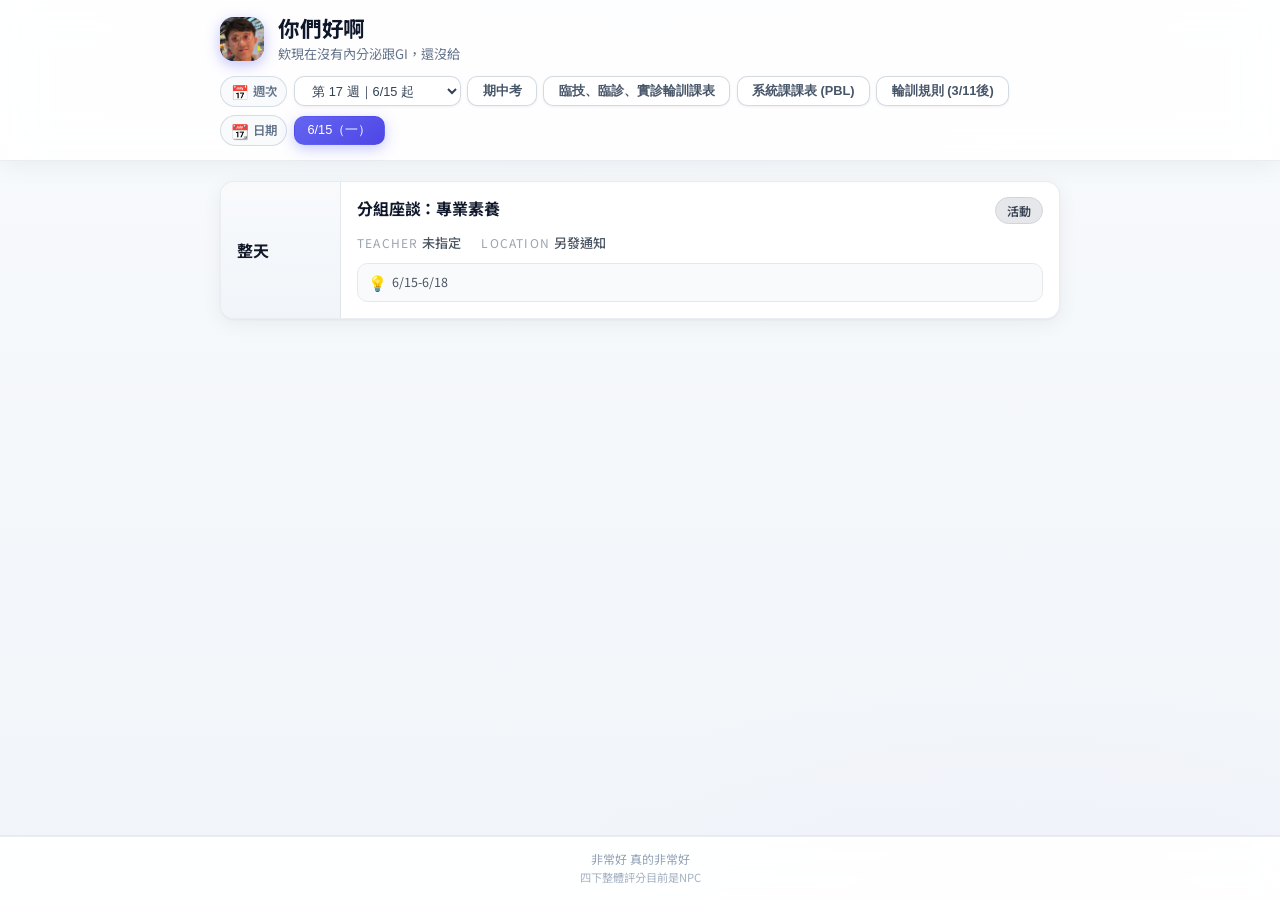
<file: index.html>
<!DOCTYPE html>
<html lang="zh-Hant">
<head>
  <meta charset="UTF-8">
  <title>大四下課表</title>
  <meta http-equiv="refresh" content="0; url=大四下課表.html">
  <script>
    // 保險：有些瀏覽器不吃 meta refresh，就用 JS 導向
    window.location.href = "大四下課表.html";
  </script>
</head>
<body>
  <p>正在為你開啟新版課表…</p>
</body>
</html>
</file>
<file: 大四下課表.css>
@import url("https://fonts.googleapis.com/css2?family=Noto+Sans+TC:wght@400;500;600;700&display=swap");

*,
*::before,
*::after {
    box-sizing: border-box;
}

html {
    scroll-behavior: smooth;
}

html, body {
    margin: 0;
    padding: 0;
    height: 100%;
}

body {
    font-family: "Noto Sans TC", -apple-system, BlinkMacSystemFont, "Segoe UI", sans-serif;
    background: #f8fafc;
    color: #0f172a;
    min-height: 100vh;
    -webkit-tap-highlight-color: transparent;
    display: flex;
    flex-direction: column;
}

/* 質感背景：淡雅漸層 + 極細紋理感 */
body::before {
    content: "";
    position: fixed;
    inset: 0;
    background:
        radial-gradient(ellipse 120% 80% at 50% -20%, rgba(99, 102, 241, 0.08) 0%, transparent 50%),
        radial-gradient(ellipse 80% 50% at 80% 100%, rgba(196, 181, 253, 0.06) 0%, transparent 50%),
        linear-gradient(180deg, #f8fafc 0%, #f1f5f9 100%);
    pointer-events: none;
    z-index: 0;
}

.container {
    width: 100%;
    max-width: 880px;
    margin: 0 auto;
    padding: 0 1.25rem;
    position: relative;
    z-index: 1;
}

.app-header {
    position: sticky;
    top: 0;
    z-index: 20;
    background: rgba(255, 255, 255, 0.85);
    backdrop-filter: blur(20px);
    -webkit-backdrop-filter: blur(20px);
    border-bottom: 1px solid rgba(148, 163, 184, 0.2);
    box-shadow: 0 1px 0 rgba(255, 255, 255, 0.8) inset, 0 4px 24px rgba(15, 23, 42, 0.06);
}

.app-header .container {
    padding-top: 0.9rem;
    padding-bottom: 0.9rem;
}

.header-main {
    display: flex;
    align-items: center;
    gap: 0.9rem;
    margin-bottom: 0.75rem;
}

.logo-circle {
    width: 44px;
    height: 44px;
    border-radius: 14px;
    display: flex;
    align-items: center;
    justify-content: center;
    background: linear-gradient(145deg, #6366f1 0%, #4f46e5 50%, #4338ca 100%);
    overflow: hidden;
    box-shadow:
        0 4px 14px rgba(99, 102, 241, 0.4),
        0 1px 0 rgba(255, 255, 255, 0.2) inset;
    flex-shrink: 0;
}

.logo-image {
    width: 100%;
    height: 100%;
    object-fit: cover;
    display: block;
}

.header-text {
    display: flex;
    flex-direction: column;
    gap: 0.1rem;
}

.title {
    margin: 0;
    font-size: 1.25rem;
    font-weight: 700;
    letter-spacing: -0.02em;
    color: #0f172a;
    line-height: 1.3;
}

.subtitle {
    margin: 0;
    font-size: 0.78rem;
    color: #64748b;
    line-height: 1.5;
}

@media (min-width: 640px) {
    .title {
        font-size: 1.35rem;
    }
    .subtitle {
        font-size: 0.82rem;
    }
}

.toolbar {
    display: flex;
    flex-direction: column;
    gap: 0.5rem;
    margin-top: 0.35rem;
}

.toolbar-row {
    display: flex;
    flex-wrap: wrap;
    align-items: center;
    gap: 0.4rem;
}

.notes-panel {
    margin-top: 0.35rem;
    padding: 0.6rem 0.75rem 0.75rem;
    border-radius: 14px;
    border: 1px solid rgba(148, 163, 184, 0.35);
    background: rgba(255, 255, 255, 0.95);
    box-shadow: 0 1px 3px rgba(15, 23, 42, 0.06);
    display: flex;
    flex-direction: column;
    gap: 0.5rem;
}

.notes-panel__header {
    display: flex;
    align-items: flex-start;
    justify-content: space-between;
    gap: 0.75rem;
    flex-wrap: wrap;
}

.notes-panel__title {
    font-size: 0.88rem;
    font-weight: 700;
    color: #0f172a;
}

.notes-panel__subtitle {
    font-size: 0.72rem;
    color: #64748b;
    margin-top: 0.1rem;
}

.notes-panel__title-group {
    display: flex;
    flex-direction: column;
    gap: 0.1rem;
}

.notes-panel__right {
    display: flex;
    align-items: flex-start;
    gap: 0.3rem;
    flex-wrap: wrap;
    justify-content: flex-end;
}

.notes-toggle-button {
    padding-inline: 0.6rem;
    font-size: 0.72rem;
    white-space: nowrap;
}

.notes-panel--collapsed .notes-panel__body {
    display: none;
}

.notes-panel--collapsed .notes-toggle-button {
    background: #f1f5f9;
}

.notes-panel__auth {
    display: flex;
    align-items: center;
    gap: 0.3rem;
    flex-wrap: wrap;
    justify-content: flex-end;
}

.notes-input {
    min-width: 150px;
    padding: 0.28rem 0.5rem;
    border-radius: 8px;
    border: 1px solid rgba(148, 163, 184, 0.6);
    font-size: 0.78rem;
    outline: none;
}

.notes-input:focus {
    border-color: #6366f1;
    box-shadow: 0 0 0 2px rgba(99, 102, 241, 0.16);
}

.notes-panel__body {
    display: flex;
    flex-direction: column;
    gap: 0.35rem;
}

.notes-panel__hint {
    font-size: 0.7rem;
    color: #9ca3af;
}

.homework-header-row {
    margin-bottom: 0.4rem;
}

.homework-modal {
    max-width: 680px;
}

.homework-form {
    display: flex;
    flex-direction: column;
    gap: 0.35rem;
}

.homework-form__row {
    display: flex;
    flex-wrap: wrap;
    gap: 0.4rem;
    align-items: center;
}

.homework-form__row--footer {
    align-items: flex-start;
    flex-wrap: nowrap;
    width: 100%;
}

.homework-label {
    display: flex;
    flex-direction: column;
    gap: 0.15rem;
    font-size: 0.72rem;
    color: #64748b;
}

.homework-label--full {
    flex: 1 1 200px;
}

.homework-select {
    min-width: 160px;
}

.homework-input--full {
    width: 100%;
}

.homework-form__row--footer .notes-input {
    height: 2.25rem;
}

.homework-form__row--footer button {
    height: 2.25rem;
}

/* 讓新增按鈕靠右，右邊緣與上方輸入框對齊 */
#hw-add {
    margin-left: auto;
    margin-top: 1.2rem; /* 將按鈕往下推，與輸入欄位對齊 */
}

.homework-alert {
    padding: 0.4rem 0.55rem;
    border-radius: 10px;
    font-size: 0.78rem;
    background: #fef3c7;
    border: 1px solid #fbbf24;
    color: #92400e;
}

.homework-list {
    list-style: none;
    margin: 0;
    padding: 0;
    display: flex;
    flex-direction: column;
    gap: 0.35rem;
    max-height: 200px;
    overflow-y: auto;
}

.homework-item {
    display: flex;
    flex-direction: column;
    gap: 0.15rem;
    padding: 0.35rem 0.5rem;
    border-radius: 8px;
    border: 1px solid rgba(148, 163, 184, 0.45);
    background: #f9fafb;
    font-size: 0.78rem;
}

.homework-item--done {
    opacity: 0.55;
    background: #f3f4f6;
}

.homework-item__top {
    display: flex;
    justify-content: space-between;
    gap: 0.35rem;
}

.homework-item__title {
    font-weight: 600;
    color: #111827;
}

.homework-item__meta {
    display: flex;
    flex-wrap: wrap;
    gap: 0.25rem 0.6rem;
    color: #6b7280;
}

.homework-item__badge {
    padding: 0.05rem 0.35rem;
    border-radius: 999px;
    font-size: 0.7rem;
    font-weight: 600;
}

.homework-item__badge--overdue {
    background: #fee2e2;
    color: #b91c1c;
}

.homework-item__badge--soon {
    background: #fffbeb;
    color: #92400e;
}

.homework-item__badge--normal {
    background: #e5e7eb;
    color: #374151;
}

.homework-item__note {
    color: #4b5563;
}

.homework-item__actions {
    display: flex;
    gap: 0.25rem;
    margin-left: auto;
}

.homework-item__button {
    border-radius: 999px;
    border: 1px solid rgba(148, 163, 184, 0.6);
    background: #ffffff;
    font-size: 0.7rem;
    padding: 0.15rem 0.45rem;
    cursor: pointer;
    color: #4b5563;
}

.homework-item__button:hover {
    background: #f3f4f6;
}

.homework-item__button--delete {
    border-color: #fecaca;
    color: #b91c1c;
}

.label-with-icon {
    display: inline-flex;
    align-items: center;
    gap: 0.25rem;
    font-size: 0.78rem;
    font-weight: 600;
    color: #64748b;
    background: rgba(248, 250, 252, 0.9);
    border-radius: 999px;
    padding: 0.25rem 0.6rem;
    border: 1px solid rgba(148, 163, 184, 0.35);
}

.label-with-icon .icon {
    font-size: 0.9rem;
}

.select-control {
    min-width: 130px;
    padding: 0.35rem 0.85rem;
    border-radius: 10px;
    border: 1px solid rgba(148, 163, 184, 0.4);
    background: #ffffff;
    font-size: 0.8rem;
    font-weight: 500;
    color: #334155;
    outline: none;
    box-shadow: 0 1px 3px rgba(15, 23, 42, 0.06);
    transition: border-color 0.2s, box-shadow 0.2s;
}

.select-control:focus {
    border-color: #6366f1;
    box-shadow: 0 0 0 3px rgba(99, 102, 241, 0.15);
}

.secondary-button {
    border-radius: 10px;
    padding: 0.35rem 0.9rem;
    font-size: 0.8rem;
    font-weight: 600;
    border: 1px solid rgba(148, 163, 184, 0.4);
    background: #ffffff;
    color: #475569;
    cursor: pointer;
    transition: all 0.2s ease;
    box-shadow: 0 1px 3px rgba(15, 23, 42, 0.06);
}

.secondary-button:hover {
    background: #f8fafc;
    border-color: #94a3b8;
    color: #334155;
}

.secondary-button.is-active {
    background: linear-gradient(145deg, #ea580c 0%, #c2410c 100%);
    border-color: transparent;
    color: #fff;
    box-shadow: 0 4px 14px rgba(234, 88, 12, 0.35);
}

.modal-backdrop {
    position: fixed;
    inset: 0;
    z-index: 999;
    background: rgba(15, 23, 42, 0.55);
    backdrop-filter: blur(8px);
    -webkit-backdrop-filter: blur(8px);
    display: flex;
    align-items: center;
    justify-content: center;
    padding: 1rem;
}

.modal-backdrop[hidden] {
    display: none !important;
}

.modal {
    width: min(1100px, 100%);
    height: min(760px, 86vh);
    background: rgba(255, 255, 255, 0.92);
    border-radius: 18px;
    border: 1px solid rgba(148, 163, 184, 0.25);
    box-shadow: 0 18px 55px rgba(15, 23, 42, 0.22);
    overflow: hidden;
    display: flex;
    flex-direction: column;
}

.modal__header {
    display: flex;
    align-items: center;
    justify-content: space-between;
    gap: 0.75rem;
    padding: 0.8rem 0.9rem;
    border-bottom: 1px solid rgba(148, 163, 184, 0.2);
    background: rgba(248, 250, 252, 0.7);
}

.modal__title {
    font-size: 0.95rem;
    font-weight: 800;
    letter-spacing: -0.01em;
    color: #0f172a;
}

.modal__actions {
    display: inline-flex;
    align-items: center;
    gap: 0.5rem;
    flex-wrap: wrap;
    justify-content: flex-end;
}

.modal__link {
    font-size: 0.78rem;
    font-weight: 700;
    color: #4f46e5;
    text-decoration: none;
    padding: 0.35rem 0.55rem;
    border-radius: 10px;
    border: 1px solid rgba(99, 102, 241, 0.25);
    background: rgba(238, 242, 255, 0.7);
    white-space: nowrap;
}

.modal__link:hover {
    text-decoration: underline;
}

.modal__body {
    flex: 1;
    display: flex;
    flex-direction: column;
    gap: 0.6rem;
    padding: 0.85rem;
}

.modal__frame {
    width: 100%;
    flex: 1;
    border: 0;
    border-radius: 14px;
    background: #ffffff;
}

.chip-group {
    display: flex;
    flex-wrap: wrap;
    gap: 0.35rem;
}

.chip {
    border-radius: 10px;
    padding: 0.3rem 0.8rem;
    font-size: 0.8rem;
    font-weight: 500;
    border: 1px solid rgba(148, 163, 184, 0.4);
    color: #475569;
    background: #ffffff;
    cursor: pointer;
    transition: all 0.2s ease;
    white-space: nowrap;
    box-shadow: 0 1px 2px rgba(15, 23, 42, 0.04);
}

.chip:hover {
    background: #f1f5f9;
    border-color: #94a3b8;
    color: #334155;
}

.chip.is-active {
    background: linear-gradient(145deg, #6366f1 0%, #4f46e5 100%);
    color: #fff;
    border-color: transparent;
    box-shadow: 0 4px 14px rgba(99, 102, 241, 0.35);
}

.chip.is-active span.chip-sub {
    opacity: 0.9;
}

.chip-label {
    font-weight: 600;
}

.chip-sub {
    opacity: 0.55;
    font-size: 0.7rem;
    margin-left: 0.2rem;
}

.main-content {
    flex: 1;
    position: relative;
    z-index: 1;
    padding-top: 1.25rem;
    padding-bottom: 5rem; /* 預留固定 footer 高度，避免內容被遮住 */
}

.empty-state {
    text-align: center;
    padding: 3.5rem 1.5rem;
    color: #64748b;
    background: rgba(255, 255, 255, 0.6);
    border-radius: 16px;
    border: 1px dashed rgba(148, 163, 184, 0.35);
}

.empty-icon {
    font-size: 2.5rem;
    margin-bottom: 0.75rem;
    opacity: 0.7;
}

.empty-title {
    font-size: 1.05rem;
    font-weight: 600;
    margin-bottom: 0.3rem;
    color: #475569;
}

.empty-text {
    font-size: 0.88rem;
    line-height: 1.5;
}

.card-list {
    display: flex;
    flex-direction: column;
    gap: 0.9rem;
}

.class-card {
    background: #ffffff;
    border-radius: 14px;
    border: 1px solid rgba(148, 163, 184, 0.2);
    box-shadow:
        0 1px 3px rgba(15, 23, 42, 0.05),
        0 4px 20px rgba(15, 23, 42, 0.06);
    overflow: hidden;
    display: flex;
    flex-direction: column;
    transition: box-shadow 0.2s ease, transform 0.2s ease;
}

.class-card:hover {
    box-shadow:
        0 4px 12px rgba(15, 23, 42, 0.08),
        0 8px 32px rgba(15, 23, 42, 0.08);
}

@media (min-width: 640px) {
    .class-card {
        flex-direction: row;
    }
}

.class-time {
    background: linear-gradient(180deg, #f8fafc 0%, #f1f5f9 100%);
    padding: 0.9rem 1rem;
    border-bottom: 1px solid rgba(148, 163, 184, 0.25);
    display: flex;
    align-items: center;
    justify-content: space-between;
}

@media (min-width: 640px) {
    .class-time {
        flex-direction: column;
        align-items: flex-start;
        justify-content: center;
        min-width: 7.5rem;
        max-width: 8.5rem;
        border-right: 1px solid rgba(148, 163, 184, 0.2);
        border-bottom: none;
    }
}

.class-time-main {
    display: inline-flex;
    align-items: center;
    gap: 0.25rem;
    font-weight: 700;
    letter-spacing: 0.03em;
    color: #111827;
}

.time-icon {
    font-size: 0.98rem;
    color: #9ca3af;
}

.class-type-badge--mobile {
    display: inline-flex;
    padding: 0.2rem 0.55rem;
    border-radius: 999px;
    font-size: 0.7rem;
    font-weight: 600;
}

@media (min-width: 640px) {
    .class-type-badge--mobile {
        display: none;
    }
}

.class-body {
    padding: 0.9rem 1rem 1rem;
    flex: 1;
}

.class-header {
    display: flex;
    align-items: flex-start;
    justify-content: space-between;
    gap: 0.75rem;
}

.class-title {
    margin: 0;
    font-size: 1rem;
    font-weight: 700;
    letter-spacing: -0.01em;
    color: #0f172a;
    line-height: 1.4;
}

.class-type-badge {
    display: none;
}

@media (min-width: 640px) {
    .class-type-badge {
        display: inline-flex;
        padding: 0.25rem 0.7rem;
        border-radius: 999px;
        font-size: 0.75rem;
        font-weight: 600;
    }
}

.class-meta {
    margin-top: 0.6rem;
    display: flex;
    flex-direction: column;
    gap: 0.18rem;
    font-size: 0.82rem;
    color: #4b5563;
}

@media (min-width: 640px) {
    .class-meta {
        flex-direction: row;
        flex-wrap: wrap;
        gap: 0.25rem 1.25rem;
    }
}

.meta-item {
    display: inline-flex;
    align-items: center;
    gap: 0.25rem;
}

.meta-label {
    font-size: 0.75rem;
    text-transform: uppercase;
    letter-spacing: 0.1em;
    color: #9ca3af;
}

.meta-value {
    font-weight: 500;
}

.note {
    margin-top: 0.7rem;
    border-radius: 0.65rem;
    padding: 0.45rem 0.6rem;
    font-size: 0.78rem;
    display: flex;
    gap: 0.35rem;
    align-items: center;
    border: 1px solid transparent;
}

.note-icon {
    font-size: 0.95rem;
}

.note-text {
    line-height: 1.4;
}

.note--warning {
    background: #fffbeb;
    border-color: #facc15;
    color: #92400e;
}

.note--info {
    background: #f9fafb;
    border-color: #e5e7eb;
    color: #4b5563;
}

.note--warning .note-icon {
    color: #f59e0b;
}

.note--info .note-icon {
    color: #6b7280;
}

.pill {
    border-radius: 999px;
    border: 1px solid transparent;
}

.pill--exam {
    background: #fee2e2;
    border-color: #fecaca;
    color: #b91c1c;
}

.pill--cv {
    background: #ffe4e6;
    border-color: #fecdd3;
    color: #9f1239;
}

.pill--resp {
    background: #e0f2fe;
    border-color: #bae6fd;
    color: #075985;
}

.pill--immu {
    background: #ede9fe;
    border-color: #ddd6fe;
    color: #5b21b6;
}

.pill--ward {
    background: #ffedd5;
    border-color: #fed7aa;
    color: #9a3412;
}

.pill--clinic {
    background: #e0e7ff;
    border-color: #c7d2fe;
    color: #3730a3;
}

.pill--skill {
    background: #dcfce7;
    border-color: #bbf7d0;
    color: #166534;
}

.pill--pbl {
    background: #dbeafe;
    border-color: #bfdbfe;
    color: #1d4ed8;
}

.pill--default {
    background: #e5e7eb;
    border-color: #d1d5db;
    color: #374151;
}

/* 底部固定：不隨課表長度移動，始終在視窗最下方 */
.app-footer {
    position: fixed;
    bottom: 0;
    left: 0;
    right: 0;
    z-index: 15;
    padding: 0.75rem 1rem 0.85rem;
    text-align: center;
    font-size: 0.75rem;
    color: #94a3b8;
    border-top: 1px solid rgba(148, 163, 184, 0.2);
    background: rgba(255, 255, 255, 0.92);
    backdrop-filter: blur(12px);
    -webkit-backdrop-filter: blur(12px);
    box-shadow: 0 -1px 0 rgba(0, 0, 0, 0.04);
}

.app-footer p {
    margin: 0.1rem 0;
}

.footer-note {
    font-size: 0.7rem;
    opacity: 0.85;
}
</file>
